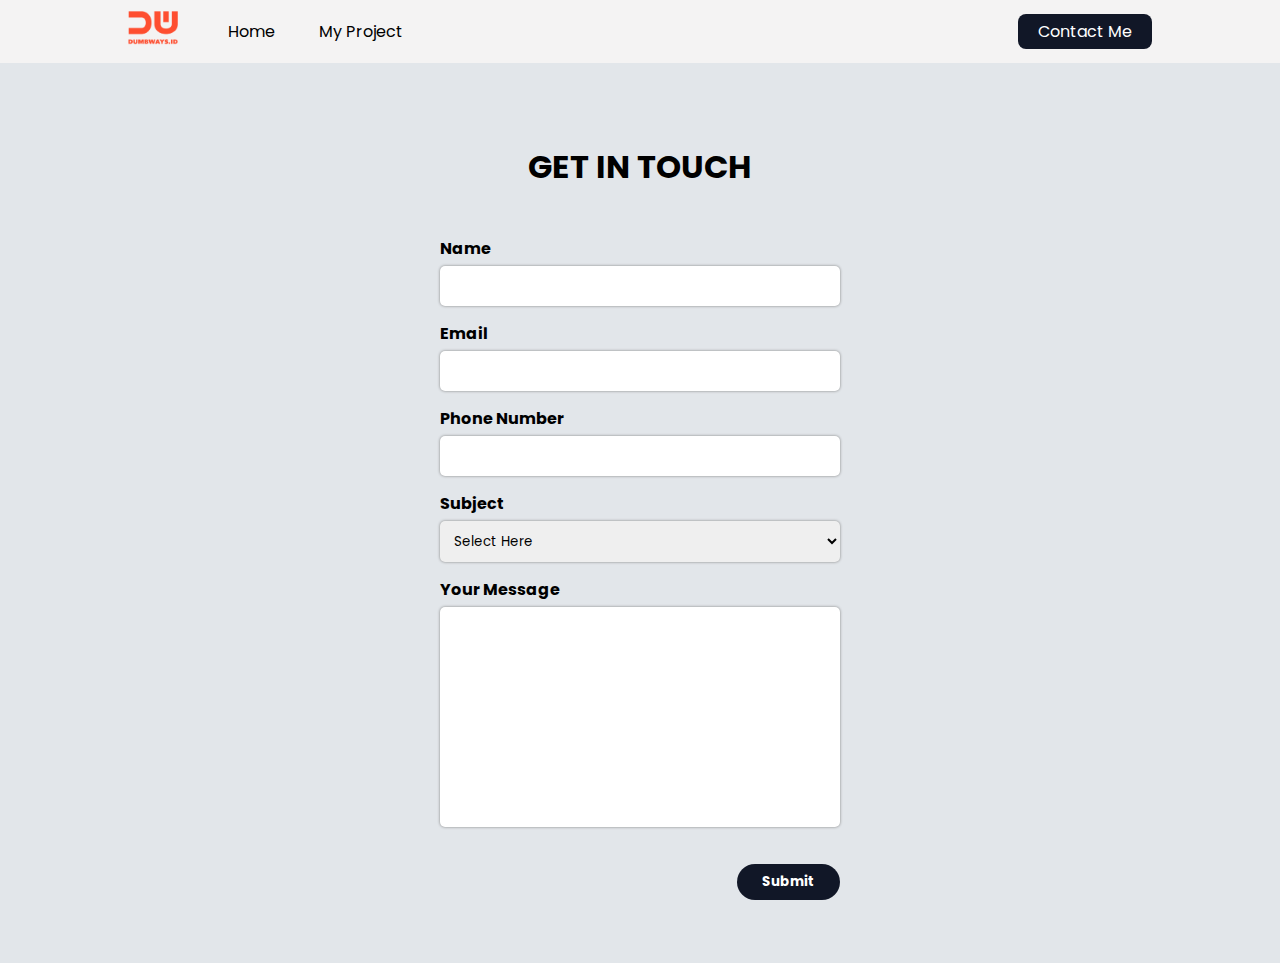
<file: index.html>
<!DOCTYPE html>
<html lang="en">
<head>
    <meta charset="UTF-8">
    <meta http-equiv="X-UA-Compatible" content="IE=edge">
    <meta name="viewport" content="width=device-width, initial-scale=1.0">
    <title>Contact form-task3</title>
    <link rel="stylesheet" href="style.css">
    <link href="https://fonts.googleapis.com/css2?family=Poppins:wght@400;700&display=swap" rel="stylesheet">
    <link rel="stylesheet" href="style.css">
    <script src="main.js"></script>
</head>
<body>

    <nav>
        <div class="nav-left">
            <a href="content.html">
                <img src="img/logo.png" alt="logo">
            </a>
            <ul>
                <li>
                    <a href="content.html" class="nav">Home</a>
                </li>
                <li>
                    <a href="#" class="nav">My Project</a>
                </li>
            </ul>
        </div>

        <div class="nav-right">
            <a href="index.html">Contact Me</a>
        </div>
    </nav>

    <div class="contact-form">
        <div class="contact-form-center">
            <form action="" name="form-contact">
                <h1>GET IN TOUCH</h1>
        
                <div>
                    <label for="nama">Name</label>
                    <input type="text" name="" id="nama">
                </div>
        
                <div>
                    <label for="email">Email</label>
                    <input type="email" name="" id="email">
                </div>
        
                <div>
                    <label for="phone">Phone Number</label>
                    <input type="number" name="" id="phone">
                </div>
        
                <div>
                    <label for="subject">Subject</label>
                    <select name="" id="subject">
                        <option hidden value="">Select Here</option>
                        <option>Let's Talk</option>
                        <option>Project</option>
                        <option>Iam hiring</option>
                    </select>
                </div>
        
                <div>
                    <label for="message">Your Message</label>
                    <textarea name="" id="message" cols="30" rows="10"></textarea>
                </div>
                <button type="button" id="submit" onclick="submitData()">Submit</button>
            </form>
        </div>
    </div>

    
</body>
</html>
</file>
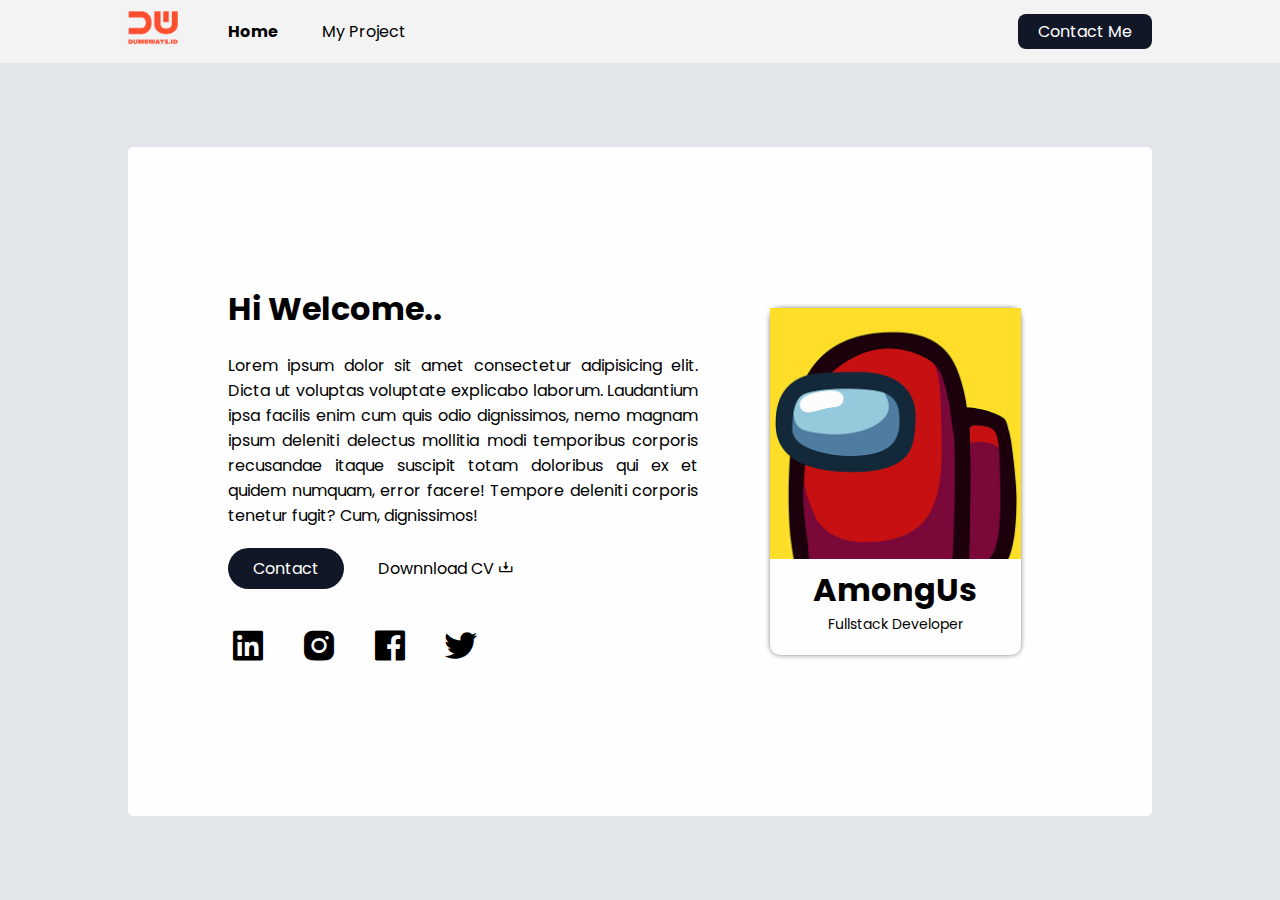
<file: content.html>
<!DOCTYPE html>
<html lang="en">
<head>
    <meta charset="UTF-8">
    <meta http-equiv="X-UA-Compatible" content="IE=edge">
    <meta name="viewport" content="width=device-width, initial-scale=1.0">
    <title>Task 3</title>
    <link href="https://fonts.googleapis.com/css2?family=Poppins:wght@400;700&display=swap" rel="stylesheet">
    <link rel="stylesheet" href="style.css">
    <link href='https://unpkg.com/boxicons@2.1.2/css/boxicons.min.css' rel='stylesheet'>
    <script src="main.js"></script>
</head>
<body>
    <nav>
        <div class="nav-left">
            <a href="#">
                <img src="img/logo.png" alt="logo">
            </a>
            <ul>
                <li>
                    <a href="#" class="nav active">Home</a>
                </li>
                <li>
                    <a href="#" class="nav">My Project</a>
                </li>
            </ul>
        </div>

        <div class="nav-right">
            <a href="index.html">Contact Me</a>
        </div>
    </nav>

    <div class="container">
        <section>
            <div class="section-left">
                <h1>Hi Welcome..</h1>
                <p>Lorem ipsum dolor sit amet consectetur adipisicing elit. Dicta ut voluptas voluptate explicabo laborum. Laudantium ipsa facilis enim cum quis odio dignissimos, nemo magnam ipsum deleniti delectus mollitia modi temporibus corporis recusandae itaque suscipit totam doloribus qui ex et quidem numquam, error facere! Tempore deleniti corporis tenetur fugit? Cum, dignissimos!</p>

                <a href="index.html" class="btn">Contact</a>
                <a href="#">
                    Downnload CV 
                    <i class='bx bx-download'></i>
                </a>

                <div class="social-media">
                    <i class='bx bxl-linkedin-square' ></i>
                    <i class='bx bxl-instagram-alt' ></i>
                    <i class='bx bxl-facebook-square' ></i>
                    <i class='bx bxl-twitter' ></i>
                </div>
            </div>

            <div class="section-right">
                <div class="about">
                    <img src="img/amongus.jpg" alt="amongus">
                    <h1>AmongUs</h1>
                    <p>Fullstack Developer</p>
                </div>
            </div>
        </section>

    </div>


</body>
</html>
</file>
<file: style.css>
* {
    margin: 0;
    padding: 0;
    box-sizing: border-box;
    font-family: 'Poppins', sans-serif;
}

a {
    text-decoration: none;
    color: black;
}

nav {
    background-color: rgb(244,243,243);
    display: flex;
    padding: 10px 10%;
    height: 7vh;
}

.nav-left {
    display: flex;
    flex: 50%;
    align-items: center;
}

.nav-left img {
    width: 50px;
    margin-right: 30px;
    align-items: center;
}

.nav-left li {
    display: inline;
    padding: 20px;
}

.nav-right {
    display: flex;
    flex: 50%;
    justify-content: flex-end;
    align-items: center;
}

.nav-right a {
    color: white;
    background-color: rgb(17,23,39);
    padding: 5px 20px;
    border-radius: 8px;
}

.nav-right a:hover {
    transition: .3s;
    color: black;
    background-color: white;
    font-weight: bold;
    box-shadow: 0 0 3px black;
}

.active {
    font-weight: bold;
}

.nav:hover {
    color: grey;
}

.container {
    background-color: rgb(226,230,234);
    display: flex;
    height: 93vh;
    align-items: center;
    justify-content: center;
}

section {
    background-color: rgb(254,254,254);
    width: 80%;
    height: 80%;
    display: flex;
    align-items: center;
    border-radius: 5px;
    padding: 0px 100px;
}

p {
    text-align: justify;
    margin: 20px 0;
}

.section-left {
    flex: 60;
}

.section-left .btn {
    border: none;
    background-color: rgb(17,23,39);
    color: white;
    padding: 8px 25px;
    border-radius: 30px;
    margin: 0 30px 30px 0;
    cursor: pointer;
    display: inline-block;
}

.section-left .btn:hover {
    color: black;
    background-color: white;
    box-shadow: 0 0 3px grey;
    transition: .3s;
}

.section-left a:hover {
    color: grey;
}

.social-media {
    font-size: 40px;
}

.social-media .bx {
    margin-right: 20px;
    cursor: pointer;
}

.social-media .bx:hover {
    color: grey;
    transition: .3s;
}


.section-right {
    display: flex;
    flex: 40;
    margin-left: 40px;
    justify-content: center;
    align-items: center;
}

.about {
    width: 80%;
    text-align: center;
    box-shadow: 0 0 5px grey;
    border-radius: 10px;
}

.about p {
    text-align: center;
    margin-top: 0;
    font-size: 14px;
}

.about img {
    width: 100%;
}



                    /* CONTACT FORM */
                    
.contact-form {
    background-color: rgb(226,230,234);
    height: 100vh;
    padding-top: 50px;
}

.contact-form-center {
    width: 400px;
    margin: 0 auto;
    font-weight: bold;
}


.contact-form-center form h1 {
    text-align: center;
    padding: 30px 0;
}

.contact-form-center form input, select, textarea {
    width: 100%;
    border: none;
    padding: 10px;
    border-radius: 5px;
    box-shadow: 0 0 3px grey;
    margin-top: 5px;
    outline: none;
}

.contact-form-center form div {
    margin-top: 15px;
}

.contact-form-center form textarea {
    resize: none;
}

#submit {
    border: none;
    background-color: rgb(17,23,39);
    color: white;
    padding: 8px 25px;
    border-radius: 30px;
    margin-top: 30px;
    float: right;
    cursor: pointer;
    font-weight: bold;
}

#submit:hover {
    color: black;
    transition: .3s;
    background-color: white;
    box-shadow: 0 0 3px black; 
}
</file>
